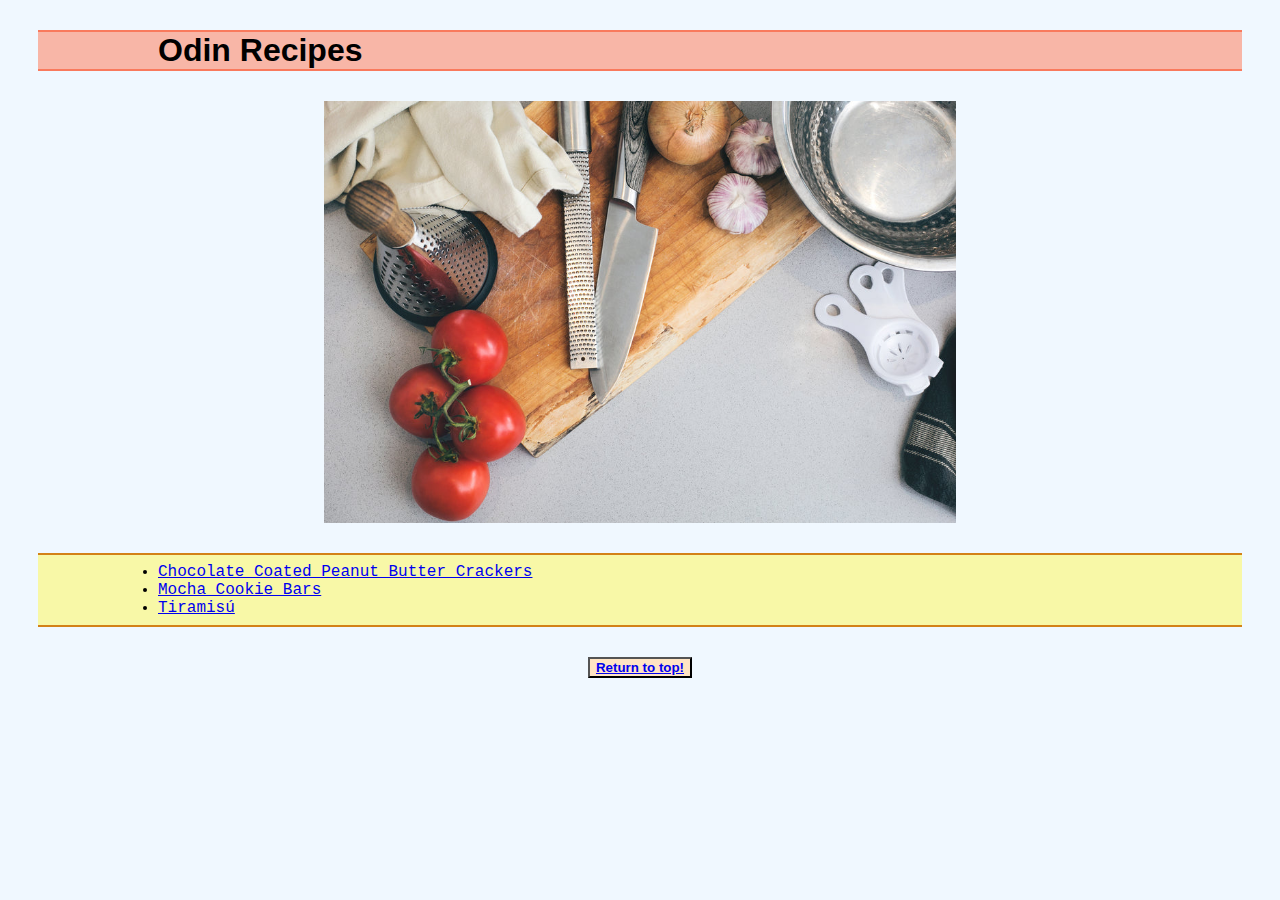
<file: index.html>
<!DOCTYPE html>
<html lang="en">
<head>
    <meta charset="UTF-8">
    <meta http-equiv="X-UA-Compatible" content="IE=edge">
    <meta name="viewport" content="width=device-width, initial-scale=1.0">
    <link rel="stylesheet" href="./styles/style.css">
    <title>Odin Recipes</title>
</head>
<body>
    <h1 class="container title">Odin Recipes</h1>
    
    <img src="./images/frontpage.jpg" class="image">

    <div class="container">
        <ul class="recipe-link-list">
            <li><a href="./recipes/chocolate-coated-peanut-butter-crackers.html">Chocolate Coated Peanut Butter Crackers</a></li>
            <li><a href="./recipes/mocha-cookie-bars.html">Mocha Cookie Bars</a></li>
            <li><a href="./recipes/tiramisu.html">Tiramisú</a></li>
        </ul>
    </div>

    <button>
        <a href="./index.html">Return to top!</a>
    </button>
</body>
</html>
</file>
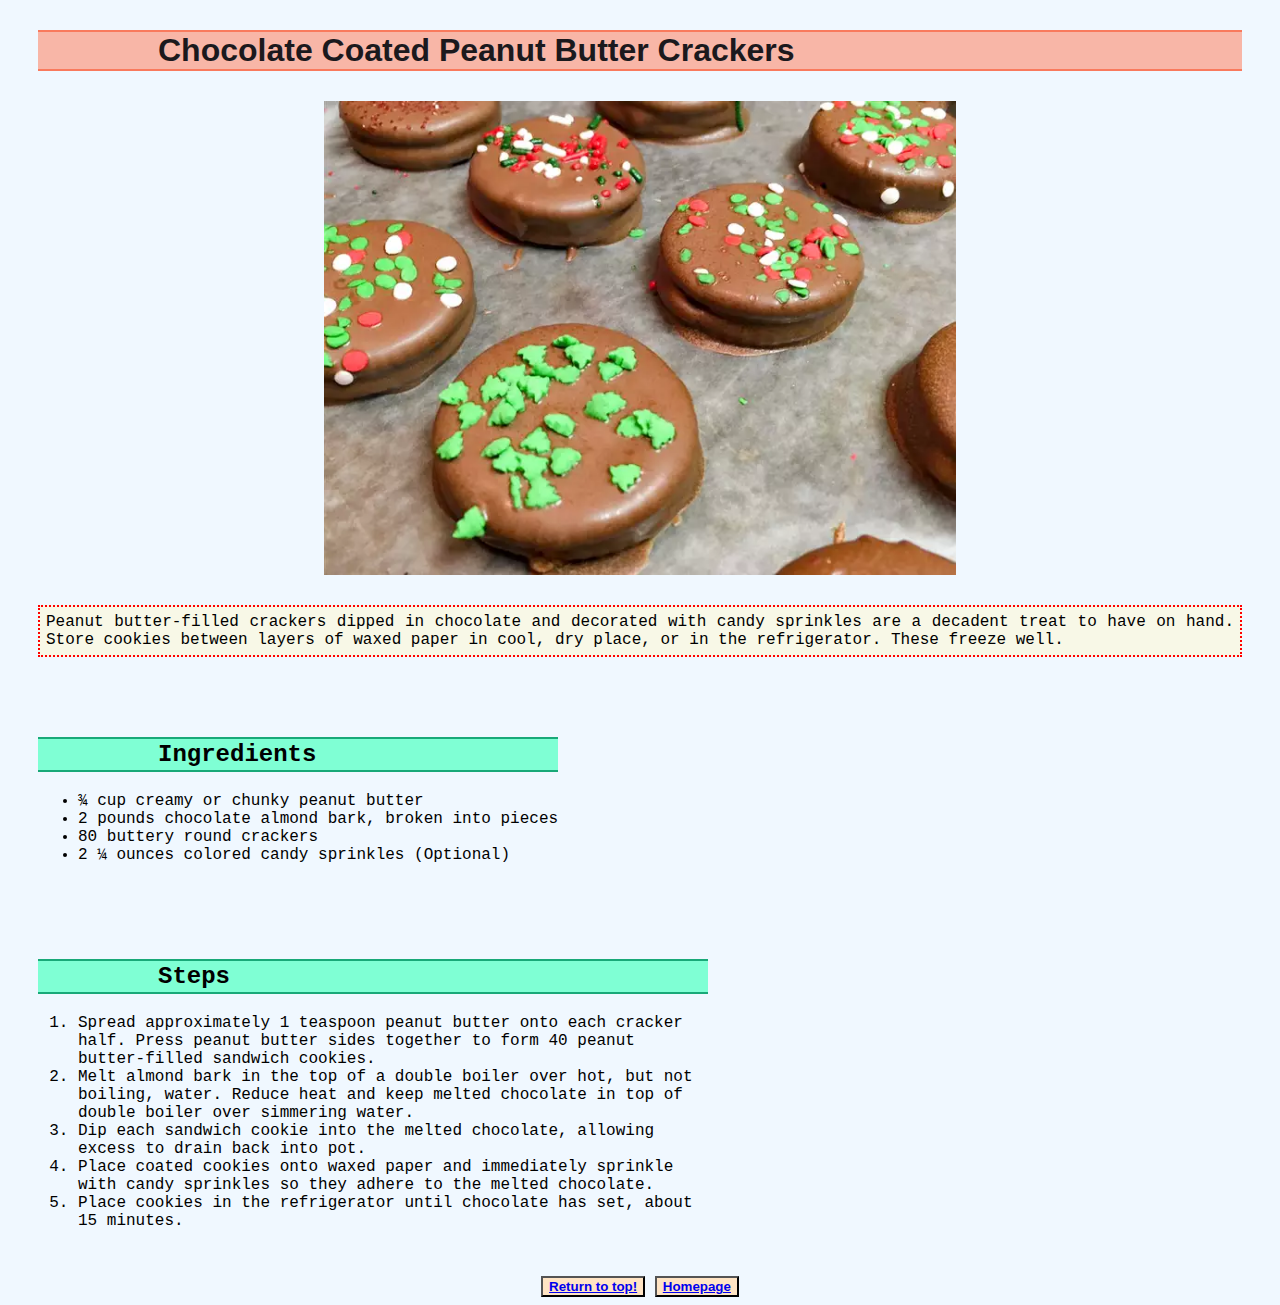
<file: recipes/chocolate-coated-peanut-butter-crackers.html>
<!DOCTYPE html>
<html lang="en">
<head>
    <meta charset="UTF-8">
    <meta http-equiv="X-UA-Compatible" content="IE=edge">
    <meta name="viewport" content="width=device-width, initial-scale=1.0">
    <link rel="stylesheet" href="../styles/s-chocolate-crackers.css">
    <title>Chocolate Coated Peanut Butter Crackers</title>
</head>
<body>
    <h1 class="container title">Chocolate Coated Peanut Butter Crackers</h1>

    <img src="../images/chocolate-coated-peanut-butter-crackers.webp"
    alt="Peanut butter-filled crackers dipped in chocolate and decorated with candy sprinkles" class="image">
    
    <p class="description container">
    Peanut butter-filled crackers dipped in chocolate and decorated with candy sprinkles are a decadent treat to
    have on hand. Store cookies between layers of waxed paper in cool, dry place, or in the refrigerator. These freeze well.
    </p>

    <div class="test">
        <div class="container" id="ingredients">
            <h2 class="banner">Ingredients</h2>
            <ul>
                <li>¾ cup creamy or chunky peanut butter</li>
                <li>2 pounds chocolate almond bark, broken into pieces</li>
                <li>80 buttery round crackers</li>
                <li>2 ¼ ounces colored candy sprinkles (Optional)</li>
            </ul>
        </div>
        
        <div class="container" id="steps">
            <h2 class="banner">Steps</h2>
            <ol>
                <li>Spread approximately 1 teaspoon peanut butter onto each cracker half. Press peanut butter sides together to form 40
                peanut butter-filled sandwich cookies.</li>

                <li>Melt almond bark in the top of a double boiler over hot, but not boiling, water. Reduce heat and keep melted chocolate
                in top of double boiler over simmering water.</li>

                <li>Dip each sandwich cookie into the melted chocolate, allowing excess to drain back into pot.</li>

                <li>Place coated cookies onto waxed paper and immediately sprinkle with candy sprinkles so they adhere to the melted chocolate.</li>

                <li>Place cookies in the refrigerator until chocolate has set, about 15 minutes.</li>
            </ol>
        </div>
    </div>
        
        
    <div class="button">
        <button>
            <a href="./chocolate-coated-peanut-butter-crackers.html">Return to top!</a>
        </button>
    
        <button>
            <a href="../index.html">Homepage</a>
        </button>
    </div>
    
</body>
</html>
</file>
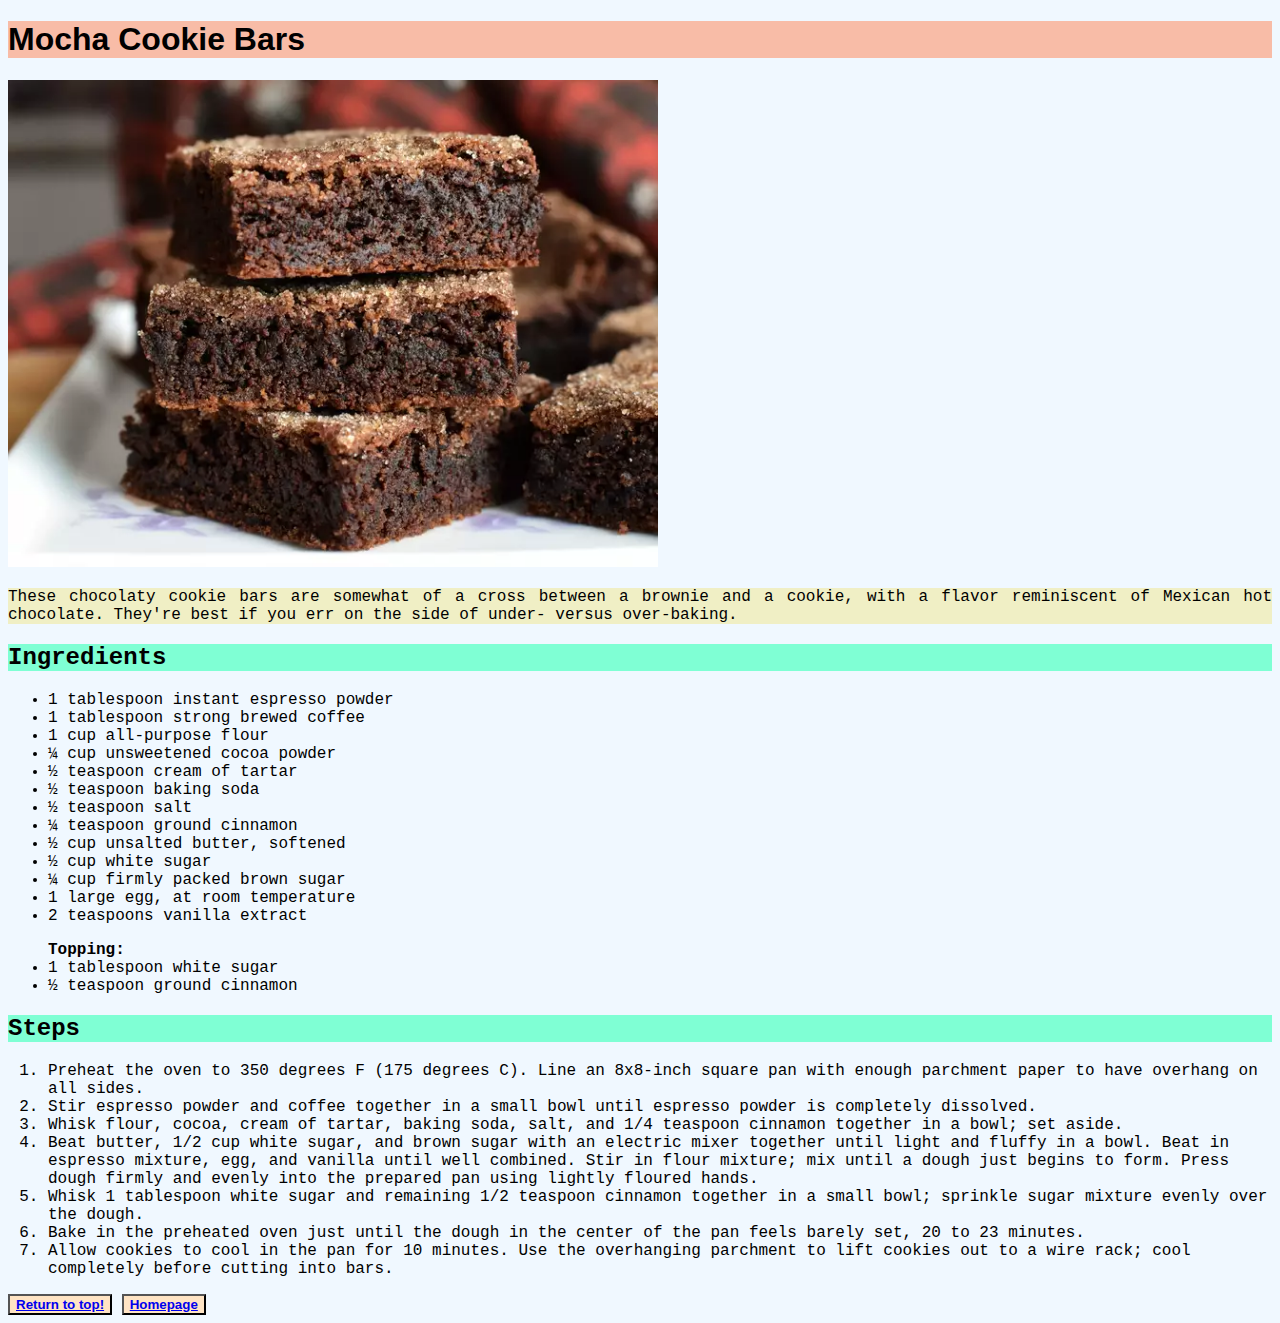
<file: recipes/mocha-cookie-bars.html>
<!DOCTYPE html>
<html lang="en">
<head>
    <meta charset="UTF-8">
    <meta http-equiv="X-UA-Compatible" content="IE=edge">
    <meta name="viewport" content="width=device-width, initial-scale=1.0">
    <link rel="stylesheet" href="../styles/s-mocha-cookie-bars.css">
    <title>Mocha Cookie Bars</title>
</head>
<body>
    <h1 class="title">Mocha Cookie Bars</h1>
    <img src="../images/mocha-cookie-bars.webp"
    alt="A finished mocha cookie bar">

    <p class="description">
    These chocolaty cookie bars are somewhat of a cross between a brownie and a cookie, with a flavor reminiscent of Mexican
    hot chocolate. They're best if you err on the side of under- versus over-baking.
    </p>

    <h2 class="ingredients">Ingredients</h2>
    <ul>
        <li>1 tablespoon instant espresso powder</li>

        <li>1 tablespoon strong brewed coffee</li>
            
        <li>1 cup all-purpose flour</li>
            
        <li>¼ cup unsweetened cocoa powder</li>
            
        <li>½ teaspoon cream of tartar</li>
            
        <li>½ teaspoon baking soda</li>
            
        <li>½ teaspoon salt</li>
            
        <li>¼ teaspoon ground cinnamon</li>
            
        <li>½ cup unsalted butter, softened</li>
            
        <li>½ cup white sugar</li>
            
        <li>¼ cup firmly packed brown sugar</li>
            
        <li>1 large egg, at room temperature</li>
            
        <li>2 teaspoons vanilla extract</li>
    </ul>
    <ul>
        <strong>Topping:</strong>
        <li>1 tablespoon white sugar</li>
        <li>½ teaspoon ground cinnamon</li>
    </ul>

    <h2 class="steps">Steps</h2>
    <ol>
        <li>Preheat the oven to 350 degrees F (175 degrees C). Line an 8x8-inch square pan with enough parchment paper to have overhang
        on all sides.</li>
        <li>Stir espresso powder and coffee together in a small bowl until espresso powder is completely dissolved.</li>
        <li>Whisk flour, cocoa, cream of tartar, baking soda, salt, and 1/4 teaspoon cinnamon together in a bowl; set aside.</li>
        <li>Beat butter, 1/2 cup white sugar, and brown sugar with an electric mixer together until light and fluffy in a bowl. Beat in
        espresso mixture, egg, and vanilla until well combined. Stir in flour mixture; mix until a dough just begins to form. Press dough
        firmly and evenly into the prepared pan using lightly floured hands.</li>
        <li>Whisk 1 tablespoon white sugar and remaining 1/2 teaspoon cinnamon together in a small bowl; sprinkle sugar mixture evenly
        over the dough.</li>
        <li>Bake in the preheated oven just until the dough in the center of the pan feels barely set, 20 to 23 minutes.</li>
        <li>Allow cookies to cool in the pan for 10 minutes. Use the overhanging parchment to lift cookies out to a wire rack; cool
        completely before cutting into bars.</li>
    </ol>

    <button>
        <a href="./mocha-cookie-bars.html">Return to top!</a>
    </button>

    <button>
        <a href="../index.html">Homepage</a>
    </button>

</body>
</html>
</file>
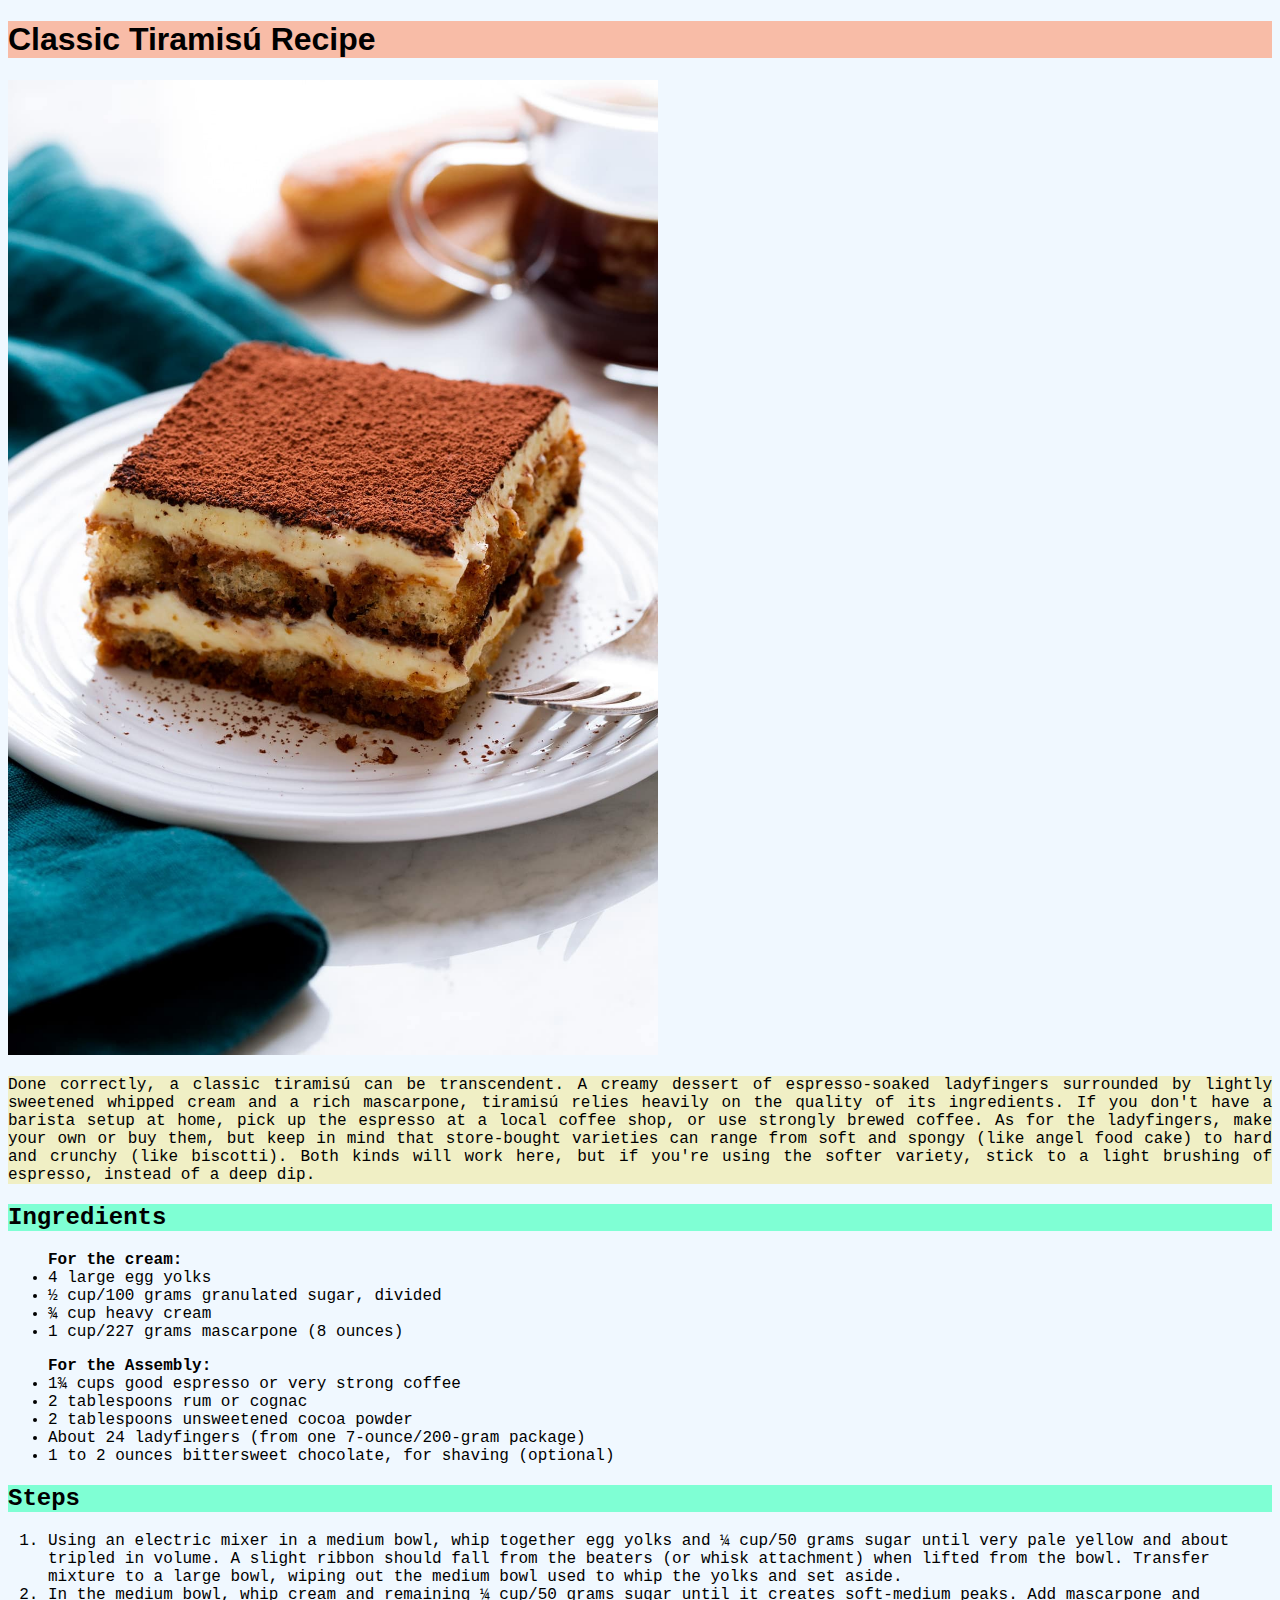
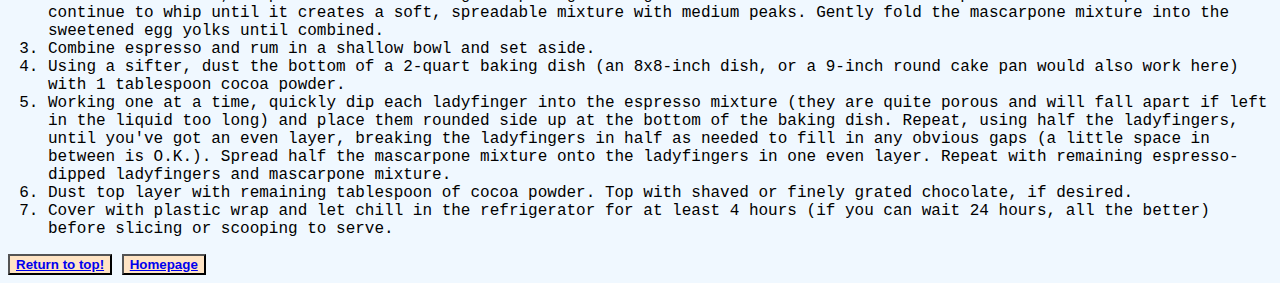
<file: recipes/tiramisu.html>
<!DOCTYPE html>
<html lang="en">
<head>
    <meta charset="UTF-8">
    <meta http-equiv="X-UA-Compatible" content="IE=edge">
    <meta name="viewport" content="width=device-width, initial-scale=1.0">
    <link rel="stylesheet" href="../styles/s-tiramisu.css">
    <title>Classic Tiramisú Recipe</title>
</head>
<body>
    <h1 class="title">Classic Tiramisú Recipe</h1>
    <img src="../images/tiramisu.jpg" alt="A finished tiramisú dish">

    <p class="description">
    Done correctly, a classic tiramisú can be transcendent. A creamy dessert of espresso-soaked ladyfingers
    surrounded by lightly sweetened whipped cream and a rich mascarpone, tiramisú relies heavily on the quality 
    of its ingredients. If you don't have a barista setup at home, pick up the espresso at a local coffee shop,
    or use strongly brewed coffee. As for the ladyfingers, make your own or buy them, but keep in mind that
    store-bought varieties can range from soft and spongy (like angel food cake) to hard and crunchy (like biscotti).
    Both kinds will work here, but if you're using the softer variety, stick to a light brushing of espresso, instead of a deep dip.
    </p>

    <h2 class="ingredients">Ingredients</h2>
    <ul>
        <strong>For the cream:</strong>
        <li>4 large egg yolks</li>
        <li>½ cup/100 grams granulated sugar, divided</li>
        <li>¾ cup heavy cream</li>
        <li>1 cup/227 grams mascarpone (8 ounces)</li>
    </ul>
    <ul>
        <strong>For the Assembly:</strong>
        <li>1¾ cups good espresso or very strong coffee</li>
        <li>2 tablespoons rum or cognac</li>
        <li>2 tablespoons unsweetened cocoa powder</li>
        <li>About 24 ladyfingers (from one 7-ounce/200-gram package)</li>
        <li>1 to 2 ounces bittersweet chocolate, for shaving (optional)</li>
    </ul>

    <h2 class="steps">Steps</h2>
    <ol>
        <li>Using an electric mixer in a medium bowl, whip together egg yolks and ¼ cup/50 grams sugar until very pale yellow
        and about tripled in volume. A slight ribbon should fall from the beaters (or whisk attachment) when lifted from the bowl.
        Transfer mixture to a large bowl, wiping out the medium bowl used to whip the yolks and set aside.</li>

        <li>In the medium bowl, whip cream and remaining ¼ cup/50 grams sugar until it creates soft-medium peaks. Add mascarpone
        and continue to whip until it creates a soft, spreadable mixture with medium peaks. Gently fold the mascarpone mixture into
        the sweetened egg yolks until combined.</li>

        <li>Combine espresso and rum in a shallow bowl and set aside.</li>

        <li>Using a sifter, dust the bottom of a 2-quart baking dish (an 8x8-inch dish, or a 9-inch round cake pan would also work here)
        with 1 tablespoon cocoa powder.</li>

        <li>Working one at a time, quickly dip each ladyfinger into the espresso mixture (they are quite porous and will fall apart
        if left in the liquid too long) and place them rounded side up at the bottom of the baking dish. Repeat, using half the ladyfingers,
        until you've got an even layer, breaking the ladyfingers in half as needed to fill in any obvious gaps (a little space in between
        is O.K.). Spread half the mascarpone mixture onto the ladyfingers in one even layer. Repeat with remaining espresso-dipped
        ladyfingers and mascarpone mixture.</li>

        <li>Dust top layer with remaining tablespoon of cocoa powder. Top with shaved or finely grated chocolate, if desired.</li>

        <li>Cover with plastic wrap and let chill in the refrigerator for at least 4 hours (if you can wait 24 hours, all the better)
        before slicing or scooping to serve.</li>
    </ol>

    <button>
        <a href="./tiramisu.html">Return to top!</a>
    </button>

    <button>
        <a href="../index.html">Homepage</a>
    </button>
</body>
</html>
</file>
<file: styles/style.css>
body {
    font-family:'Courier New', Courier, monospace;
    background-color:aliceblue
}

.image {
    display: block;
    margin-right: auto;
    margin-left: auto;
    width: 50%;
}

.container {
    padding: 0px;
    margin: 30px;

}

.title {
    font-family: Helvetica;
    background-color: #F8B6A7;
    padding-left: 120px;
    border-top: 2px solid #F97A5D;
    border-bottom: 2px solid #F97A5D;
}

.recipe-link-list {
    margin: 0px;
    padding: 8px 120px;
    background-color: #F8F8A7;
    border-top: 2px solid #D38217;
    border-bottom: 2px solid #D38217;
}

button {
    display: block;
    margin: auto;
    font-weight: bold;
    background-color: bisque;
}
</file>
<file: styles/s-chocolate-crackers.css>
body {
    font-family:'Courier New', Courier, monospace;
    background-color:aliceblue
}

.container {
    padding: 0px;
    margin: 30px;

}


.title {
    font-family: Helvetica;
    color: #1B191D;
    background-color: #F8B6A7;
    padding-left: 120px;
    border-top: 2px solid #F97A5D;
    border-bottom: 2px solid #F97A5D;
}

.banner {
    background-color: aquamarine;
    padding: 2px 120px 2px;
    border-top: 2px solid #19A978;
    border-bottom: 2px solid #19A978;
}

.description {
    background-color: #F8F8E7;
    text-align: justify;
    padding: 6px;
    border: 2px dotted red;
}

.image {
    display: block;
    margin-left: auto;
    margin-right: auto;
    width: 50%;
}

.button {
    margin-left: auto;
    margin-right: auto;
    width:fit-content;
}

.test .container{
    display: inline-block;
}

#ingredients {
    vertical-align: top;
}

#steps {
    width: 53%;
}

.button button {
    display: inline-block;
    font-weight: bold;
    background-color: bisque;
}
</file>
<file: styles/s-mocha-cookie-bars.css>
body {
    font-family:'Courier New', Courier, monospace;
    background-color:aliceblue
}

.title {
    font-family: Helvetica;
    background-color: #FF7F5080
}

.ingredients,
.steps {
    background-color: aquamarine;
}

.description {
    background-color: #F0E68C80;
    text-align: justify;
}

img {
    width: 650px;
    height: auto;
}

button {
    font-weight: bold;
    background-color: bisque;
}
</file>
<file: styles/s-tiramisu.css>
body {
    font-family:'Courier New', Courier, monospace;
    background-color:aliceblue
}

.title {
    font-family: Helvetica;
    background-color: #FF7F5080
}

.ingredients,
.steps {
    background-color: aquamarine;
}

.description {
    background-color: #F0E68C80;
    text-align: justify;
}

img {
    width: 650px;
    height: auto;
}

button {
    font-weight: bold;
    background-color: bisque;
}
</file>
